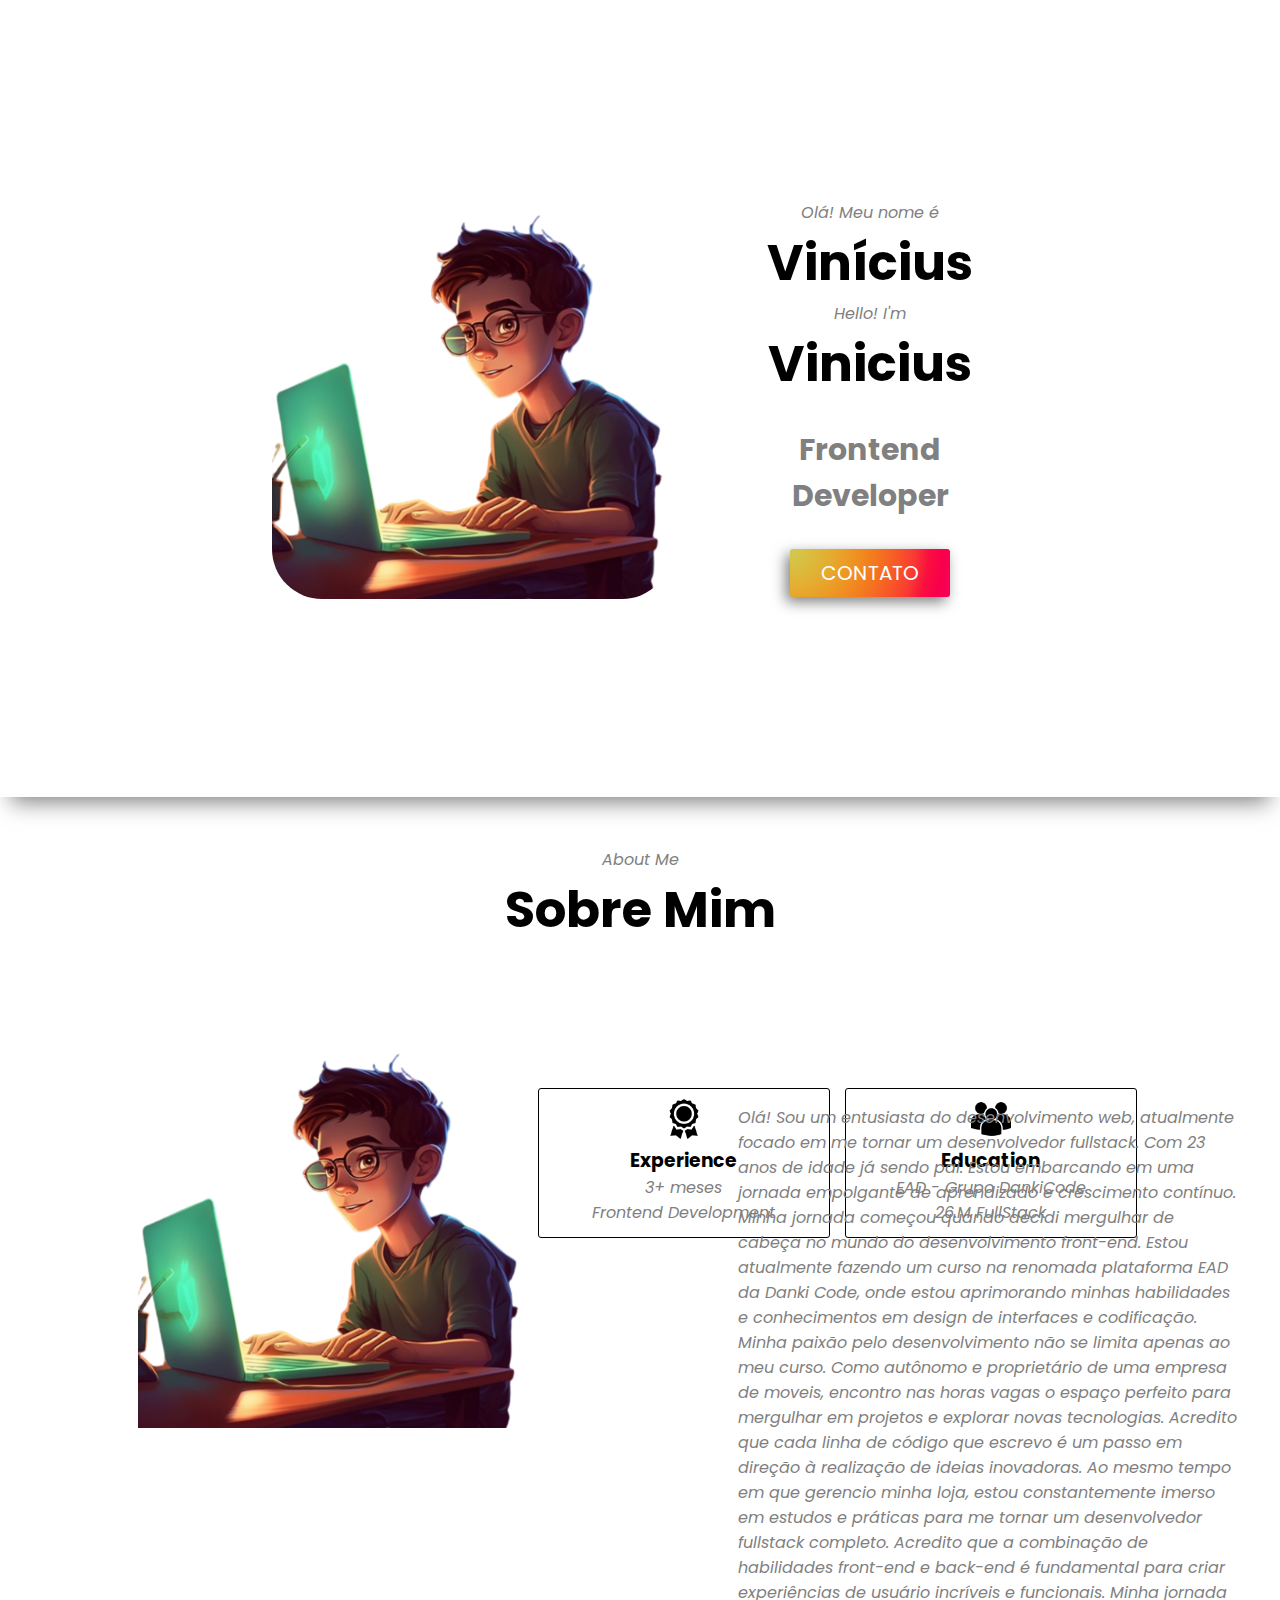
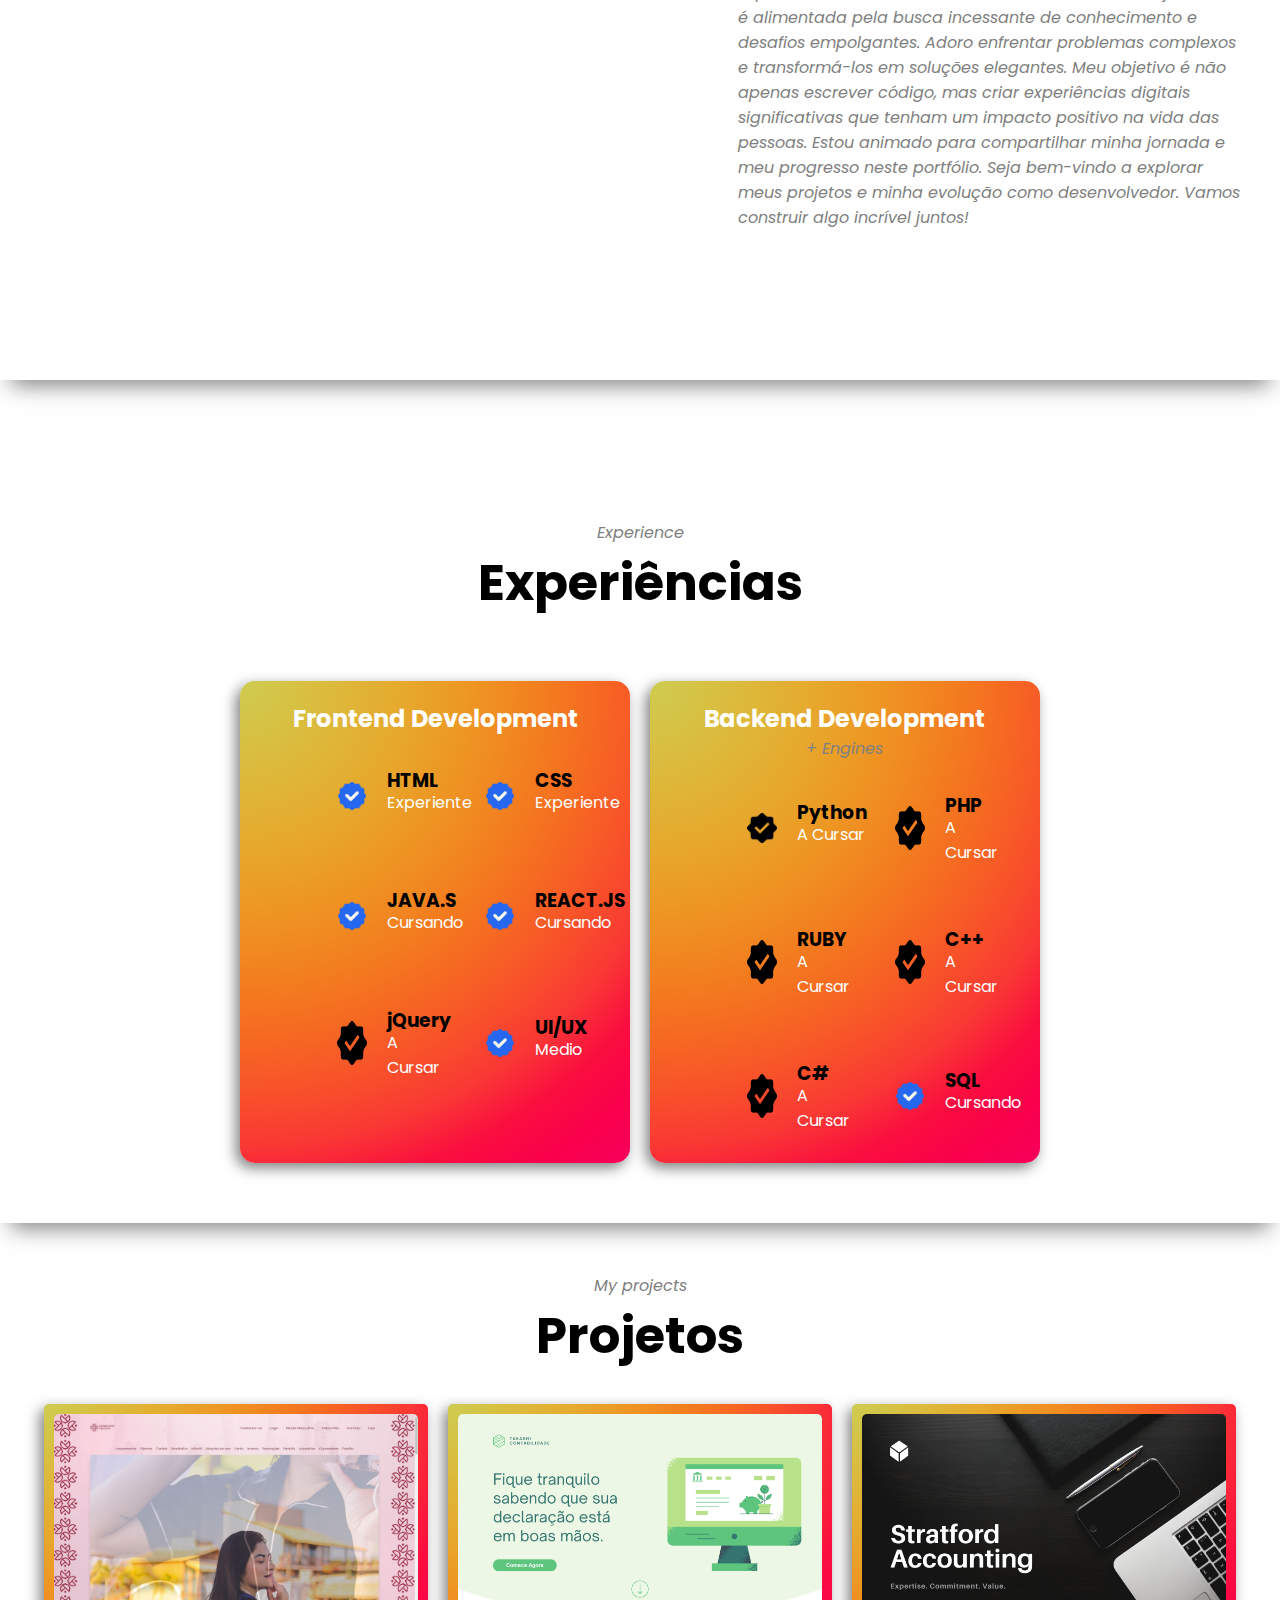
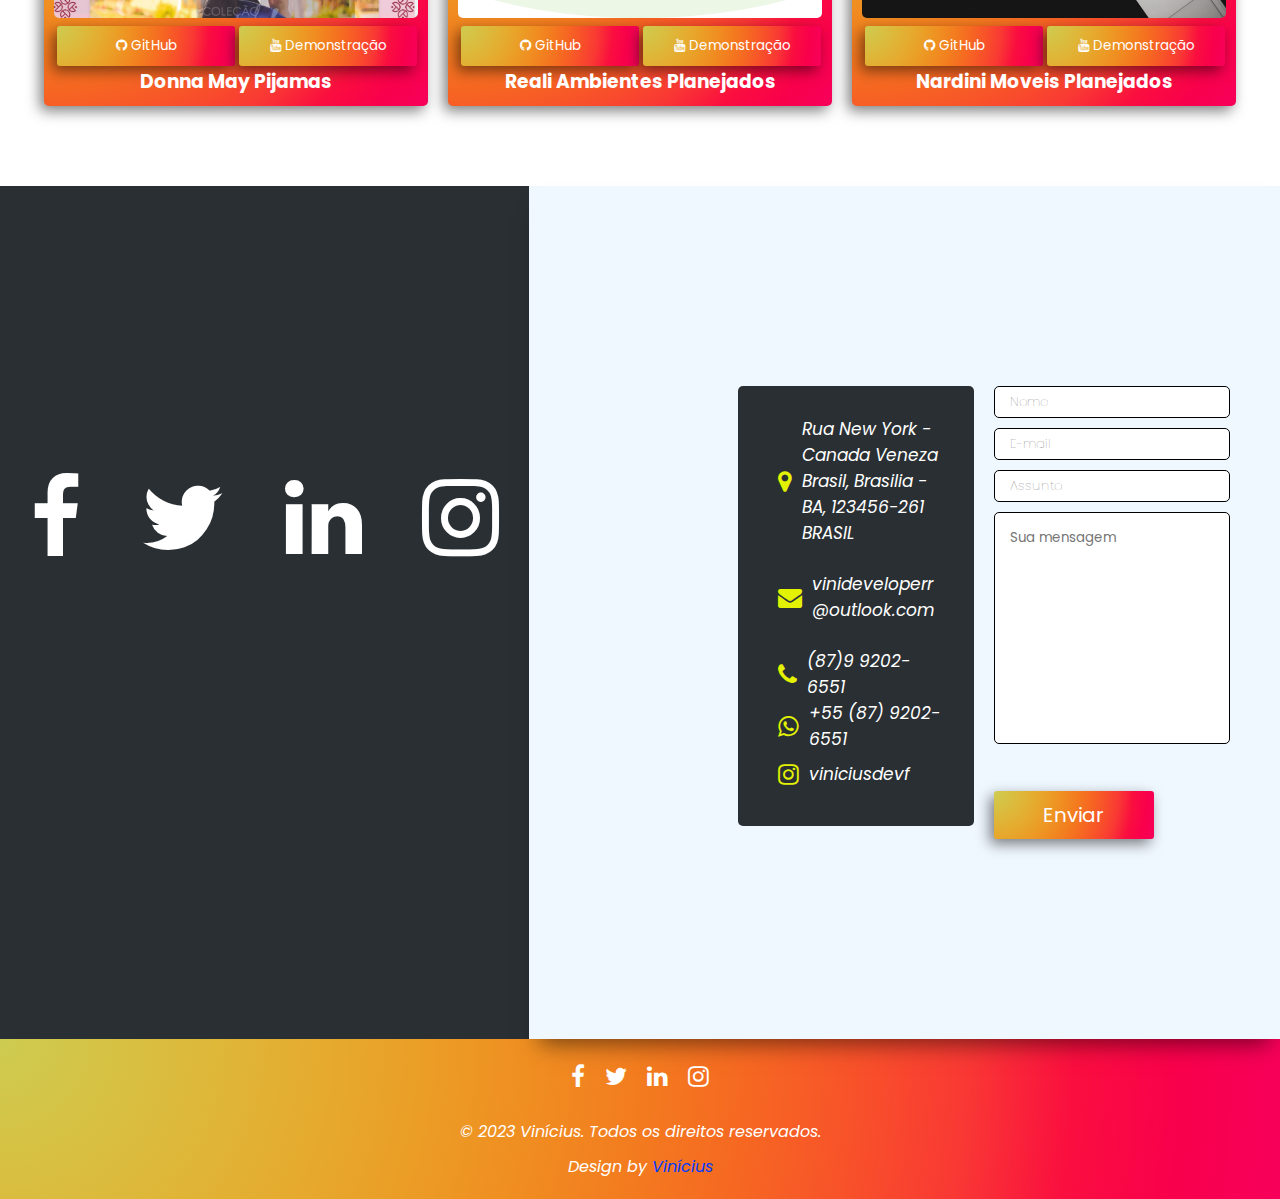
<file: index.html>
<!DOCTYPE html>
<html lang="pt-br">
    <head>
        <meta charset="UTF-8">
        <meta name="viewport" content="width=device-width, initial-scale=1.0">
        <link rel="shortcut icon" href="img/code2.png" type="image/x-icon">
        <link rel="stylesheet" href="https://cdnjs.cloudflare.com/ajax/libs/font-awesome/4.7.0/css/font-awesome.css" integrity="sha512-5A8nwdMOWrSz20fDsjczgUidUBR8liPYU+WymTZP1lmY9G6Oc7HlZv156XqnsgNUzTyMefFTcsFH/tnJE/+xBg==" crossorigin="anonymous" referrerpolicy="no-referrer" />
        <link rel="stylesheet" href="css/style.css">
        <title>Bem-Vindo ao meu portfólio</title>
    </head>
    <!-- se gostou passa no meu canal no youtube e deixa seu feedback -->
    <body>
        

        <section class="container"><!-- Body one -->
            <div class="animation-container"><!-- Img Animate -->
                <img src="img/vini.png" alt="">
            </div>
            <div class="bodytwo-text"><!-- Text -->
                <p>Olá! Meu nome é</p>
                <h1>Vinícius</h1>
                <p>Hello! I'm </p>
                <h1>Vinicius</h1><br>
                <h5>Frontend Developer</h5>
                <button class="btn"><a href="#contato">CONTATO</a></button>
            </div> 
        </section>

        <section id="about" class="about"><!-- Body two -->
            <p class="about-paragrafo">About Me</p>
            <h1>Sobre Mim</h1><!-- Titles -->   
            <div class="about-mim-pai">
                <div class="about-mim-filho">
                    <div class="about-img"><!-- Img Left -->
                        <img src="img/vini.png" alt="">
                    </div>
                    <div class="about-card-esq"><!-- cards -->
                        <img class="img-card" src="img/medal.png" alt="">
                        <h3>Experience</h3>
                        <p>3+ meses <br>Frontend Development</p>
                    </div>
                    <div class="about-card-esq">
                        <img class="img-card" src="img/people.png" alt="">
                        <h3>Education</h3>
                        <p>EAD - Grupo DankiCode <br> 26.M FullStack</p>
                    </div>
                </div>
                <div class="about-text"><!-- Text bottom -->
                    <p>
                        Olá! Sou um entusiasta do desenvolvimento web, atualmente focado em me tornar um desenvolvedor fullstack. Com 23 anos de idade já sendo pai. Estou embarcando em uma jornada empolgante de aprendizado e crescimento contínuo.
                        Minha jornada começou quando decidi mergulhar de cabeça no mundo do desenvolvimento front-end. Estou atualmente fazendo um curso na renomada plataforma EAD da Danki Code, onde estou aprimorando minhas habilidades e conhecimentos em design de interfaces e codificação.
                        Minha paixão pelo desenvolvimento não se limita apenas ao meu curso. Como autônomo e proprietário de uma empresa de moveis, encontro nas horas vagas o espaço perfeito para mergulhar em projetos e explorar novas tecnologias. Acredito que cada linha de código que escrevo é um passo em direção à realização de ideias inovadoras.
                        Ao mesmo tempo em que gerencio minha loja, estou constantemente imerso em estudos e práticas para me tornar um desenvolvedor fullstack completo. Acredito que a combinação de habilidades front-end e back-end é fundamental para criar experiências de usuário incríveis e funcionais.
                        Minha jornada é alimentada pela busca incessante de conhecimento e desafios empolgantes. Adoro enfrentar problemas complexos e transformá-los em soluções elegantes. Meu objetivo é não apenas escrever código, mas criar experiências digitais significativas que tenham um impacto positivo na vida das pessoas.
                        Estou animado para compartilhar minha jornada e meu progresso neste portfólio. Seja bem-vindo a explorar meus projetos e minha evolução como desenvolvedor. Vamos construir algo incrível juntos!
                    </p>
                </div>
            </div>
        </section>

        <section id="experience" class="experience"><!-- Body three -->
            <p class="about-paragrafo">Experience</p>
            <h1>Experiências</h1><!-- Titles -->
            <div class="experience-container">
                <div class="experience-pai"><!-- Box father -->
                    <div class="experience-filho"><!-- Box son -->
                        <h2 class="text-title-card">Frontend Development</h2>
                        <div class="article-container"><!-- box child -->
                            <article>
                                <img src="img/checklist.png" alt="">
                                <div>
                                    <h3>HTML</h3>
                                    <p>Experiente</p>
                                </div>
                            </article>
                            <article>
                                <img src="img/checklist.png" alt="">
                                <div>
                                    <h3>CSS</h3>
                                    <p>Experiente</p>
                                </div>
                            </article>
                            <article>
                                <img src="img/checklist.png" alt="">
                                <div>
                                    <h3>JAVA.S</h3>
                                    <p>Cursando</p>
                                </div>
                            </article>
                            <article>
                                <img src="img/checklist.png" alt="">
                                <div>
                                    <h3>REACT.JS</h3>
                                    <p>Cursando</p>
                                </div>
                            </article>
                            <article>
                                <img src="img/checked.png" alt="">
                                <div>
                                    <h3>jQuery</h3>
                                    <p>A Cursar</p>
                                </div>
                            </article>
                            <article>
                                <img src="img/checklist.png" alt="">
                                <div>
                                    <h3>UI/UX</h3>
                                    <p>Medio</p>
                                </div>
                            </article>
                        </div>
                    </div><!-- box one and two -->
                    <div class="experience-filho"><!-- Box son -->
                        <h2 class="text-title-card">Backend Development</h2>
                        <p>+ Engines</p>
                        <div class="article-container"><!-- Box child -->
                            <article>
                                <img src="img/checked.png" alt="">
                                <div>
                                    <h3>Python</h3>
                                    <p>A Cursar</p>
                                </div>
                            </article>
                            <article>
                                <img src="img/checked.png" alt="">
                                <div>
                                    <h3>PHP</h3>
                                    <p>A Cursar</p>
                                </div>
                            </article>
                            <article>
                                <img src="img/checked.png" alt="">
                                <div>
                                    <h3>RUBY</h3>
                                    <p>A Cursar</p>
                                </div>
                            </article>
                            <article>
                                <img src="img/checked.png" alt="">
                                <div>
                                    <h3>C++</h3>
                                    <p>A Cursar</p>
                                </div>
                            </article>
                            <article>
                                <img src="img/checked.png" alt="">
                                <div>
                                    <h3>C#</h3>
                                    <p>A Cursar</p>
                                </div>
                            </article>
                            <article>
                                <img src="img/checklist.png" alt="">
                                <div>
                                    <h3>SQL</h3>
                                    <p>Cursando</p>
                                </div>
                            </article>
                        </div>
                    </div>
                </div>
            </div>
        </section>    

        <section id="projects" class="projects"><!-- Body four -->
            <p class="about-paragrafo">My projects</p>
            <h1>Projetos</h1>
            <div class="center">
                <div class="container-slider">
                    <div class="container-slider-single">
                        <img class="imagen-cards" src="img/projeto1.JPG" />
                        <div class="button-card">
                            <button  type="button" class="bt-cards-projeto"><a href="https://github.com/ViniciusDev23/may-pijamas.git"><i class="fa fa-github" aria-hidden="true"></i> GitHub</a></button>
                            <button  type="button" class="bt-cards-projeto"><a href="https://youtu.be/OkYo4DtPcww"><i class="fa fa-youtube" aria-hidden="true"></i> Demonstração</a></button>
                        </div>
                        <h3>Donna May Pijamas</h3>
                    </div>
                    <div class="container-slider-single">
                        <img class="imagen-cards" src="img/card1.png" />
                        <div class="button-card">
                            <button  type="button" class="bt-cards-projeto"><a href="#"><i class="fa fa-github" aria-hidden="true"></i> GitHub</a></button>
                            <button  type="button" class="bt-cards-projeto"><a href="https://youtu.be/OkYo4DtPcww"><i class="fa fa-youtube" aria-hidden="true"></i> Demonstração</a></button>
                        </div>
                        <h3>Reali Ambientes Planejados</h3>
                    </div>
                    <div class="container-slider-single">
                        <img class="imagen-cards" src="img/card3.png" />
                        <div class="button-card">
                            <button  type="button" class="bt-cards-projeto"><a href="#"><i class="fa fa-github" aria-hidden="true"></i> GitHub</a></button>
                            <button  type="button" class="bt-cards-projeto"><a href="https://youtu.be/OkYo4DtPcww"><i class="fa fa-youtube" aria-hidden="true"></i> Demonstração</a></button>
                        </div>
                        <h3>Nardini Moveis Planejados</h3>
                    </div>
                </div>
            </div>
        </section>

        <section id="contato" class="contato"><!-- Body Five -->
            <div class="contato-pai">
                <div class="social-icons">
                    <a class="face" href="#"><i class="fa fa-facebook"></i></a>
                    <a class="twitter" href="#"><i class="fa fa-twitter"></i></a>
                    <a class="linkedin" href="#"><i class="fa fa-linkedin"></i></a>
                    <a class="insta" href="#"><i class="fa fa-instagram"></i></a>
                </div>
                <!-- <div class="img"> OPICIONAL ESSAS IMAGENS
                    <img src="img/code6.png" alt="">
                    <img src="img/code11.png" alt="">
                    <img src="img/code5.png" alt="">
                    <img src="img/code9.png" alt="">
                </div> -->
            </div>
            <div class="container">
                <div class="contato-info" style="background-color: aliceblue;">
                    <div class="left-side">
                        <div >
                            <i class="fa fa-map-marker"></i>
                            <p>Rua New York - Canada Veneza Brasil, Brasilia - BA, 123456-261 BRASIL</p>
                        </div>
                        <br>
                        <div>
                            <i class="fa fa-envelope" aria-hidden="true"></i>
                            <a href="#"><p>vinideveloperr <br> @outlook.com</p></a>
                        </div>
                        <br>
                        <div>
                            <i class="fa fa-phone" aria-hidden="true"></i>
                            <a href="#"><p> (87)9 9202-6551</p></a>
                        </div>
                        <div>
                            <i class="fa fa-whatsapp" aria-hidden="true"></i>
                            <a href="#"><p>+55 (87) 9202-6551</p></a>
                        </div>  
                        <div>
                            <i class="fa fa-instagram" aria-hidden="true"></i>
                            <a href="#"><p>viniciusdevf</p></a>
                        </div>  
                    </div>
                    <!--FIM CONTATO E LOCALIZAÇÃO -->
                    <div class="right-side">
                        <form class="mob-form-500" action="">
                            <input type="text" placeholder="Nome" required>
                            <input type="text" placeholder="E-mail" required>
                            <input type="text" placeholder="Assunto" required>
                            <textarea cols="30" rows="10" placeholder="Sua mensagem" required></textarea>
                            <button type="submit" class="btn" id="enviar">Enviar</button><!-- Alerta não fuciona se tive link "a" no botão -->
                        </form>
                    </div>
                </div>
            </div>
        </section>

        <section class="contato-mob"><!-- invisivel para descktop, apenas mobile!! -->
            <p class="about-paragrafo">Contact</p>
            <h1>contato</h1>
            <div class="contato-mob-pai">
                <div class="formulario">
                    <form action="">
                        <input type="text" placeholder="Nome" required>
                        <input type="text" placeholder="E-mail" required>
                        <input type="number" placeholder="Telefone" required>
                        <textarea cols="30" rows="10" placeholder="Sua mensagem" required></textarea>
                        <button type="submit" class="btn" id="enviar">Enviar</button>
                    </form>
                </div>
            </div>
        </section>
    
        <footer><!-- End of site -->
            <div class="footer-content">
                <div class="social">
                    <a href="#"><i class="fa fa-facebook"></i></a>
                    <a href="#"><i class="fa fa-twitter"></i></a>
                    <a href="#"><i class="fa fa-linkedin"></i></a>
                    <a href="#"><i class="fa fa-instagram"></i></a>
                </div>
                <div class="footer-links">
                    <p>&copy; 2023 Vinícius. Todos os direitos reservados.</p>
                    <p>Design by <a class="ds-by" href="https://wa.me/87992026551">Vinícius</a></p>
                </div>
            </div>
        </footer>

        <script src="js/main.js"></script>
        <script src="jquery.js"></script>
        <script src="slick.min.js"></script>
    </body>
</html>
</file>
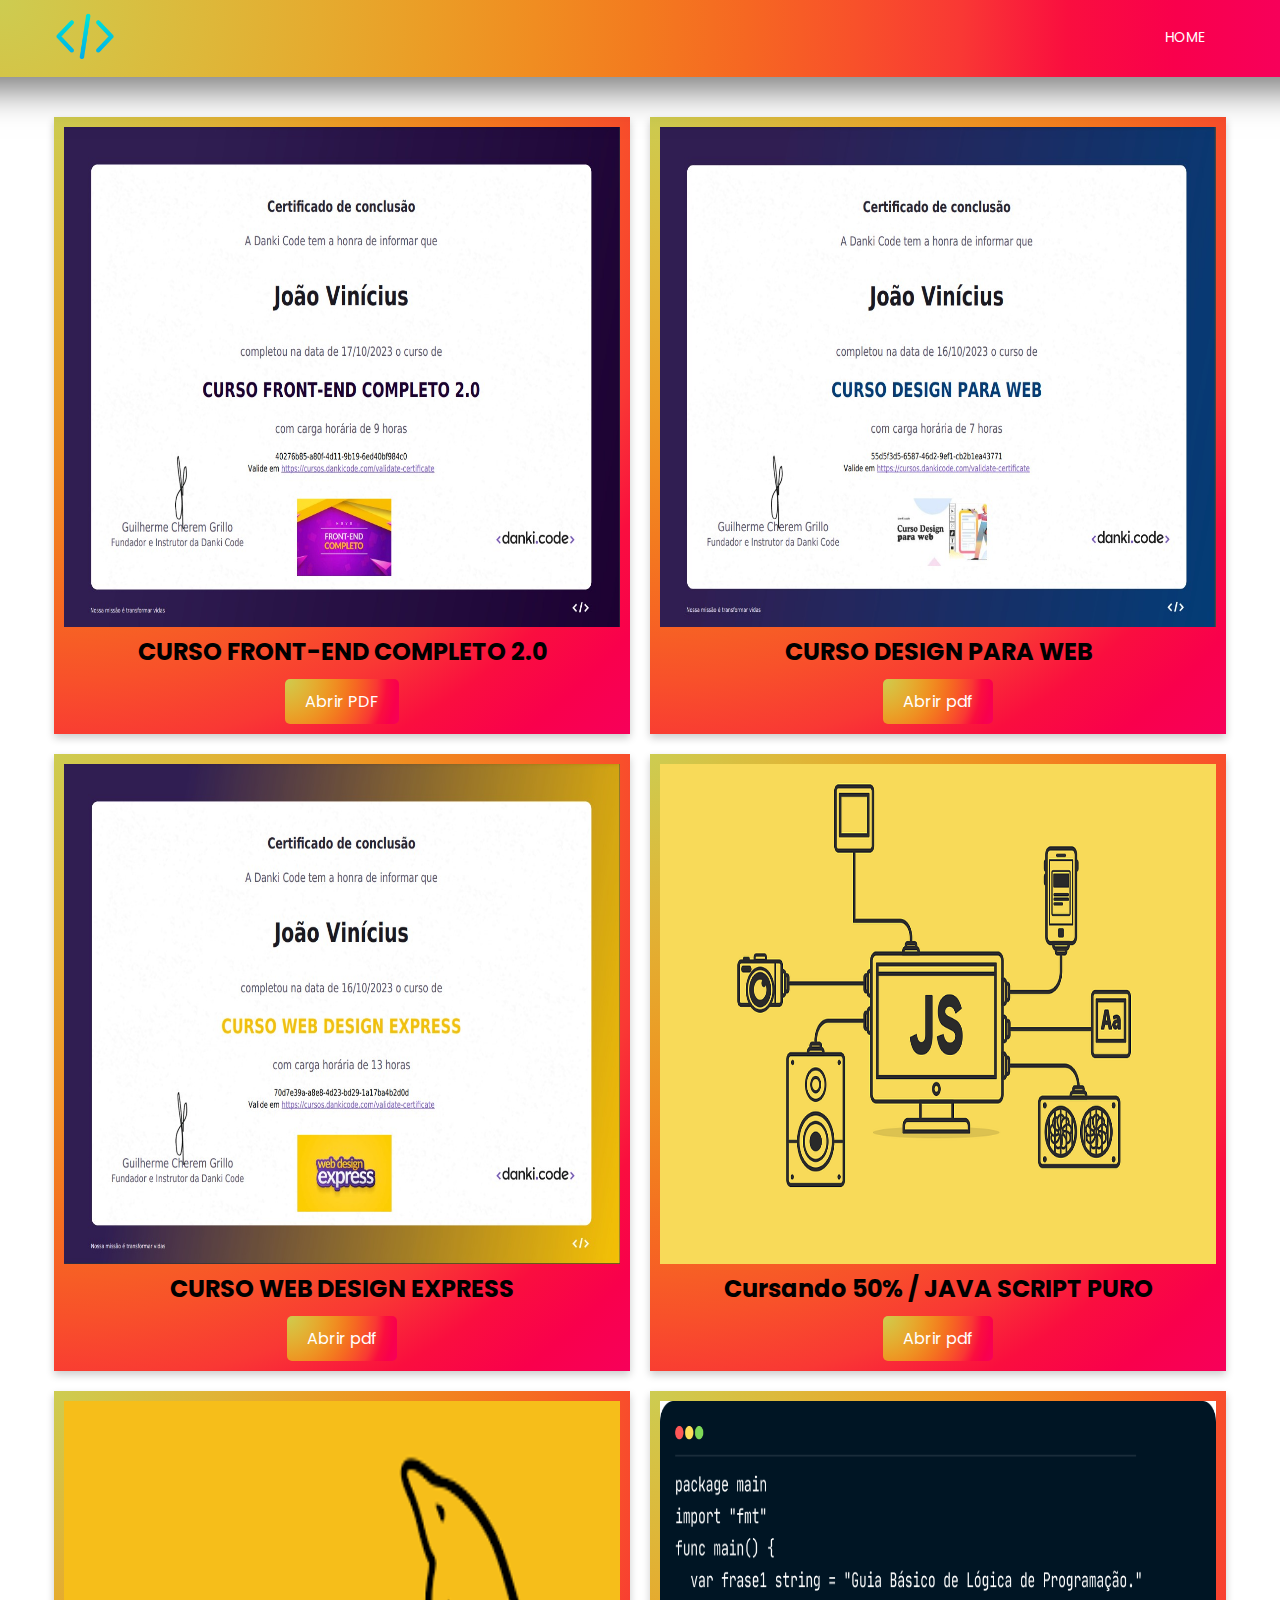
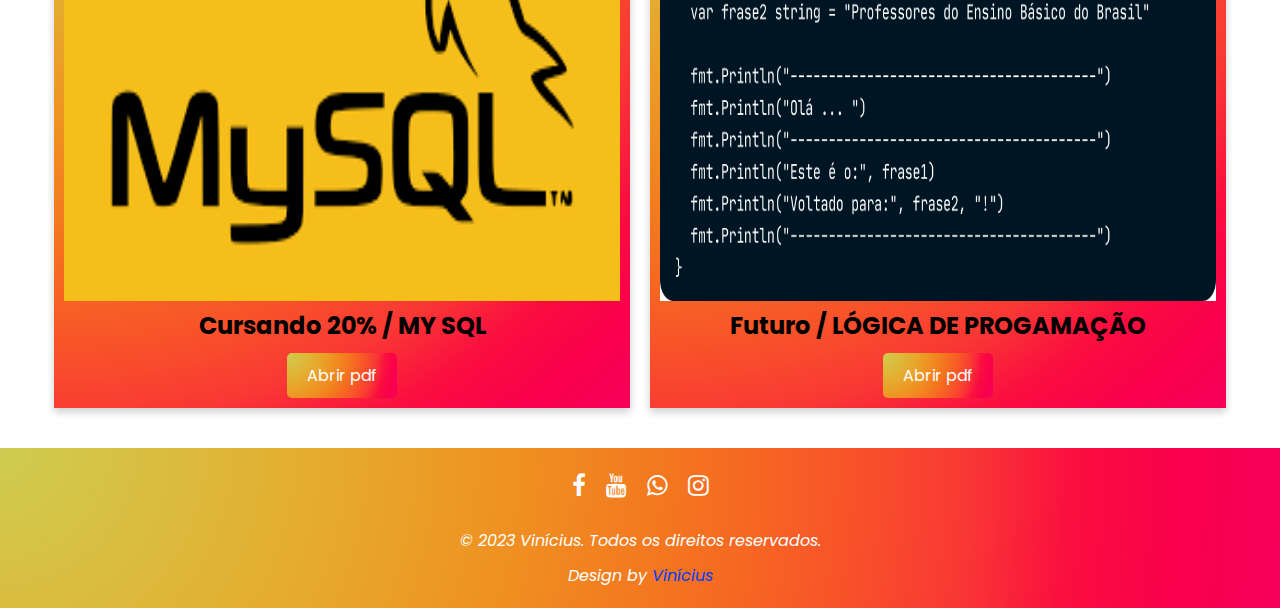
<file: certificados.html>
<!DOCTYPE html>
<html lang="pt-br">
    <head>
        <meta charset="UTF-8">
        <meta name="viewport" content="width=device-width, initial-scale=1.0">
        <link rel="shortcut icon" href="img/code2.png" type="image/x-icon">
        <link rel="stylesheet" href="https://cdnjs.cloudflare.com/ajax/libs/font-awesome/4.7.0/css/font-awesome.css" integrity="sha512-5A8nwdMOWrSz20fDsjczgUidUBR8liPYU+WymTZP1lmY9G6Oc7HlZv156XqnsgNUzTyMefFTcsFH/tnJE/+xBg==" crossorigin="anonymous" referrerpolicy="no-referrer" />
        <link rel="stylesheet" href="css/style.css">
        <title>Certificados</title>
    </head>
    <style>
         /* Estilos para os cards */
         header{
            position: relative;
         }
        .card-pai{
            margin: 30px 0;
            width: 100%;
            display: flex;
            justify-content: center;
            align-items: center;
            flex-wrap: wrap;
        }
        .card {
            background-image: radial-gradient(circle at 0% 0%, #cdcc51 0, #d6c244 8.33%, #deb739 16.67%, #e5ab2f 25%, #eb9d26 33.33%, #f08d21 41.67%, #f37b1f 50%, #f66722 58.33%, #f8512a 66.67%, #f93834 75%, #fa0e3f 83.33%, #f9004c 91.67%, #f7005a 100%);
            width: 45%;
            margin: 10px;
            float: left;
            box-shadow: 0 4px 8px 0 rgba(0, 0, 0, 0.2);
            text-align: center;
            padding: 10px;
        }

        /* Estilos para celular (um card por linha) */
        @media (max-width: 768px) {
            .card {
                width: 90%;
                margin: 10px auto;
                float: none;
            }
        }

        /* Estilos para o botão PDF */
        .bt-pdf{
            display: inline-block;
            padding: 10px 20px;
            background-image: radial-gradient(circle at 0% 0%, #cdcc51 0, #d6c244 8.33%, #deb739 16.67%, #e5ab2f 25%, #eb9d26 33.33%, #f08d21 41.67%, #f37b1f 50%, #f66722 58.33%, #f8512a 66.67%, #f93834 75%, #fa0e3f 83.33%, #f9004c 91.67%, #f7005a 100%);
            color: #fff;
            text-decoration: none;
            border-radius: 5px;
            margin-top: 10px;
        }

        /* Estilos para as imagens */
        .card img {
            width: 100%;
            height: 500px;
        }
      </style>
    <body>
        <header><!-- Head -->
            <a href="index.html"><img src="img/code2.png" alt=""></a><!-- Logo -->
            <div >
                <nav><!-- links -->
                    <ul class="ul">
                        <a href="index.html">HOME</a>
                        <div class="close-icon" onclick="closeMenu()">
                            <i class="fa fa-times-circle" aria-hidden="true"></i> 
                        </div>
                    </ul>
                    <div class="menu-icon" onclick="openMenu()">
                        <i class="fa fa-bars" aria-hidden="true"></i>
                    </div>
                </nav>
            </div>
        </header>

        <div class="card-pai">
            <div class="card">
              <img src="img/certificado1.jpeg" alt="Imagem 1">
              <h2>CURSO FRONT-END COMPLETO 2.0</h2>
              <a class="bt-pdf" href="pdfs/Frontc.pdf">Abrir PDF</a>
            </div>
            <div class="card">
              <img src="img/certificado2.jpeg" alt="Imagem 2">
              <h2>CURSO DESIGN PARA WEB</h2>
              <a class="bt-pdf" href="pdfs/design.pdf">Abrir pdf</a>
            </div>
            <div class="card">
                <img src="img/certificado3.jpeg" alt="Imagem 3">
                <h2>CURSO WEB DESIGN EXPRESS</h2>
                <a class="bt-pdf" href="pdfs/webavc.pdf">Abrir pdf</a>
            </div>
            <div class="card">
                <img src="img/JS.jpg" alt="Imagem 4">
                <h2>Cursando 50% / JAVA SCRIPT PURO</h2>
                <a class="bt-pdf" href="#">Abrir pdf</a>
            </div>
            <div class="card">
                <img src="img/mysql.png" alt="Imagem 5">
                <h2>Cursando 20% / MY SQL</h2>
                <a class="bt-pdf" href="#">Abrir pdf</a>
            </div>
            <div class="card">
                <img src="img/logica.png" alt="Imagem 6">
                <h2>Futuro / LÓGICA DE PROGAMAÇÃO</h2>
                <a class="bt-pdf" href="#">Abrir pdf</a>
            </div>
        </div>

        <footer><!-- End of site -->
            <div class="footer-content">
                <div class="social">
                    <a href=""><i class="fa fa-facebook"></i></a>
                    <a href="https://www.youtube.com/channel/UCbz5vmuFWHDMEfg_5qREMLA"><i class="fa fa-youtube"></i></a>
                    <a href="https://wa.me/87992026551"><i class="fa fa-whatsapp"></i></a>
                    <a href=""><i class="fa fa-instagram"></i></a>
                </div>
                <div class="footer-links">
                    <p>&copy; 2023 Vinícius. Todos os direitos reservados.</p>
                    <p>Design by <a class="ds-by" href="https://wa.me/87992026551">Vinícius</a></p>
                </div>
            </div>
        </footer>
        <script src="js/main.js"></script>
    </body>
</html>
</file>
<file: css/style.css>
@import url('https://fonts.googleapis.com/css2?family=Poppins:ital,wght@0,300;0,400;0,500;0,600;1,300&family=Roboto+Mono:wght@200;300;400;500;600;700&display=swap');
*{
    margin:0;
    padding:0;
    font-family: 'Poppins', sans-serif;
    box-sizing: border-box;
}
/* Start Head */
header{
    background-image: radial-gradient(circle at 0% 0%, #cdcc51 0, #d6c244 8.33%, #deb739 16.67%, #e5ab2f 25%, #eb9d26 33.33%, #f08d21 41.67%, #f37b1f 50%, #f66722 58.33%, #f8512a 66.67%, #f93834 75%, #fa0e3f 83.33%, #f9004c 91.67%, #f7005a 100%);
    box-shadow: 0px -56px 32px 70px rgba(0,0,0,0.5);
    width: 100%;
    display: flex;
    align-items: center;
    justify-content: space-between;
    position: fixed;
    z-index: 999;/* arruma o problema de sobrepor, quando abre o menu os itens da body não aparece. */
}
header img{
    margin-left: 50px;
    width: 70px;
}
header nav ul li {
    display: inline-block;
    padding: 0px 20px;
}
header a{
    text-decoration: none;
}
nav ul{
    margin-right: 50px;/* mexe direto na posição dos botões nav */
    display: flex;
}
nav ul a{
    color: white;
    margin: 0 25px;
    text-transform: uppercase;
    font-size: 14px;
    display: block;
    text-decoration: none;
}
nav ul a:not(.btn)::after{
    content: "";
    background-color: white;
    height: 3px;
    width: 0%;
    display: block;
    margin: 0 auto;
    transition: 0.3s;
}
nav ul a:hover::after{
    width: 100%;
}
nav .menu-icon{
    cursor: pointer;
    font-size: 25px;
    color: white;
    display: none;
}
nav .close-icon{
    display: none;
    font-size: 30px;
    color: white;
}
/* Start body one */
.animated-link {
    position: relative;
    color: black;
    text-decoration: none;
    transition: color 0.3s;
}
.animated-link::before {
    content: "";
    position: absolute;
    width: 100%;
    height: 2px;
    bottom: 0px;
    left: 0;
    transform: scaleX(0); /* Começa com largura zero */
    transform-origin: left;
    transition: transform 0.3s ease;
}
.animated-link:hover {
    color: #e74c3c;
}
.animated-link:hover::before {
    transform: scaleX(1); /* Expandindo para largura total */
}
.container{
    box-shadow: 0px 16px 21px -11px rgba(0,0,0,0.5);
    width: 100%;
    height: auto;
    display: flex;
    align-items: center;
    justify-content: space-between;
}
.btn{
    background-image: radial-gradient(circle at 0% 0%, #cdcc51 0, #d6c244 8.33%, #deb739 16.67%, #e5ab2f 25%, #eb9d26 33.33%, #f08d21 41.67%, #f37b1f 50%, #f66722 58.33%, #f8512a 66.67%, #f93834 75%, #fa0e3f 83.33%, #f9004c 91.67%, #f7005a 100%);
    width: 10rem;
    height: 3rem;
    box-shadow: -4px 5px 14px 0px rgba(0,0,0,0.5);
    border: none;
    text-decoration: none;
    font-size: 20px;
    margin: 30px 0px 200px 0px;
    border-radius: 3px;
}
.bodytwo-text{
    text-align: center;
    width: 20%;
    margin: 200px 22% 0px 0px;
}
h1{
    font-size: 50px;
}
h5{
    color: gray;
    font-size: 30px;
}
p{
    font-style: italic;
    color: gray;
}
a{  
    color: white;
    text-decoration: none;
}
.animation-container {
    position: relative;
    width: 400px;
    height: 400px;
    margin-left: 15%;
}

.animation-container img {
    border-radius: 50px;
    margin-left: 80px;
    position: absolute;
    width: 100%;
    height: 100%;
    animation: moveUpDown 2s infinite alternate;
}
/* Start Body two */
.about{
    text-align: center;
    width: 100%;
    box-shadow: 0px 16px 21px -11px rgba(0,0,0,0.5);
}
.about-paragrafo{
    padding-top: 50px;
}
.about-mim-pai{
    width: 80%;
    margin: 90px auto;
    padding: 0px 0px 50px 0px;
}
.about-img{
    margin: 0 10px;
    width: 40%;
}
.about-img img{
    width: 100%;
}
.about-mim-filho{
    display: flex;
}
.about-card-esq{
    width: 30%;
    height: 150px;
    border-radius: 3px;
    margin: 50px 15px 0px 0px;
    border: solid 1px;
}
.about-card-esq img{
    width: 40px;
    padding-top: 10px;
}
.about-text{/* mexe no direto no texto abaixo de experiencias */
    margin: -330px 0px 100px 600px;
    width: 50%;
    text-align: left;
}
.about-text p{/* afasta da imagem lateral esquerda */
    margin-left: 10px;
}
/* Start Body three */
.experience{
    text-align: center;
    width: 100%;
    box-shadow: 0px 16px 21px -11px rgba(0,0,0,0.5);
}
.experience-container{
    display: flex;
    margin: 0px auto;
    padding: 50px 0;
    width: 80%;
}
.experience-pai{
    display: flex;
    margin: 10px auto;
    width: 80%;
}
.experience-filho{
    background-image: radial-gradient(circle at 0% 0%, #cdcc51 0, #d6c244 8.33%, #deb739 16.67%, #e5ab2f 25%, #eb9d26 33.33%, #f08d21 41.67%, #f37b1f 50%, #f66722 58.33%, #f8512a 66.67%, #f93834 75%, #fa0e3f 83.33%, #f9004c 91.67%, #f7005a 100%);
    box-shadow: -4px 5px 14px 0px rgba(0,0,0,0.5);
    border-radius: 15px;
    margin: 0px 10px;
    width: 50%;
}
.text-title-card{
    margin-top: 20px;
}
.article-container{
    margin: 0px 10px;
}
article img{
    width: 30px;
    margin: 15px 20px;
}
article{
    width: 40%;
    height: auto;
    display: flex;
    text-align: left;
    padding: 30px;
}
.article-container{
    display: flex;
    flex-wrap: wrap;
    justify-content: center;
    align-items: center;
}
article p{
    color: white;
    font-style: normal;
}
article h3{
    margin-bottom: -5px;
}
.experience h2{
    color: white;
    font-style: normal;
}
/* Start Body four */
.projects{
    text-align: center;
}
.center{
    margin-top: 30px;
}
.container-slider{
    display: flex;
    align-items: center;
    justify-content: center;
}
.container-slider-single img {
    width: 100%;
    height: auto;
    border-radius: 5px;
    transition: transform 0.3s ease, opacity 0.3s ease;
}

.container-slider-single img:hover {
    transform: scale(1.1); /* Aumenta a imagem em 10% quando o mouse passa por cima */
    opacity: 0.5 ; /* Reduz a opacidade para criar um efeito de destaque */
}
.container-slider-single{
    width: 20%;
    float: left;
    background-color: #f1f2ff;/* muda a cor do background do card */
    text-align: center;
    margin:0px 10px 80px 10px;
    border-radius:5px;
}
.button-card{
    width: 100%;
    display:flex;
    margin: 1px;
}

.bt-cards-projeto{
    width: 49%;
    margin: 0 2px;
    padding: 10px 0;
    border-radius: 3px;
    border: none;
    background-image: radial-gradient(circle at 0% 0%, #cdcc51 0, #d6c244 8.33%, #deb739 16.67%, #e5ab2f 25%, #eb9d26 33.33%, #f08d21 41.67%, #f37b1f 50%, #f66722 58.33%, #f8512a 66.67%, #f93834 75%, #fa0e3f 83.33%, #f9004c 91.67%, #f7005a 100%);
    box-shadow: -4px 5px 14px 0px rgba(0,0,0,0.5);
    color: white;
    cursor: pointer;
}
.container-slider-single p{
    margin:15px 0;
    font-size: 14px;
}
.slick-slide {
    margin-left:27px;
}
.slick-list {
    margin-left:-27px;
   
}
/****SLICK SLIDER****/
.slick-dotted ul{
    display: block;
	list-style-type: none;
	text-align: center;
	position: relative;
	top:30px;
}

.slick-dotted li{
	display: inline-block;
	margin: 0 7px;
}

.slick-dotted button:focus{
	outline: 0;
}

.slick-dotted li button{
	width: 16px;
	height: 25px;
	border-radius: 8px;
	color: #d8d8d8;
	border-width: 0;
	background: #d8d8d8;
	opacity: 1;
	cursor: pointer;
}

li.slick-active button{
	background: #373855;
	color: #373855;
}

.slick-slide:focus { 
    outline: none; 
}
.container-slider-single {
    width: 30%;
    padding: 10px;
    background-image: radial-gradient(circle at 0% 0%, #cdcc51 0, #d6c244 8.33%, #deb739 16.67%, #e5ab2f 25%, #eb9d26 33.33%, #f08d21 41.67%, #f37b1f 50%, #f66722 58.33%, #f8512a 66.67%, #f93834 75%, #fa0e3f 83.33%, #f9004c 91.67%, #f7005a 100%);
    box-shadow: -4px 5px 14px 0px rgba(0,0,0,0.5);
    color: white;
    border: none;
    cursor: pointer;
}
/* Start Body five */
.contato{ /* Section da direita */
    display: flex;
    width: 100%;
    background-color: #d9d9d9;
}
.contato-pai{/* Box da esquerda */
    display: block;
    align-items: center;
    justify-content: center;
    background-color: #292f33;
    width: 50%;
}
.img{
    display: flex;
    align-items: center;
    justify-content: center;
}
.img img{
    padding: 0px 30px;
    width: 135px;
}
.box-loc{
    width: 20%;
    background-color: #ffffff;
}
/* Social links */
.social-icons {
    display: flex;
    margin-top: 50%;
    justify-content: center;
    align-items: center;
}
.social-icons a {
    color: #fff;
    font-size: 90px;
    margin: 0 30px;
    transition: color 0.3s ease;
}
.social-icons,.face :hover{
    color: #25D366;
}
.social-icons,.twitter :hover {
    color: #FF0000;
}
.social-icons,.linkedin :hover{
    color: #0e76a8;
}
.social-icons,.insta :hover{
    color:  #FCAF45;
}
/* boxs direita */
.contato-info{
    display: flex;
    justify-content: space-between;
    padding: 200px 0px 0px 160px;
}
.contato-info .left-side{
    width: 40%;
    padding: 30px;
    background-color: #292f33;
    border-radius: 5px;
    margin: 0px 0px 0px 49px;
    height: fit-content;
}
.contato-info .left-side a{
    text-decoration: none;
}
.contato-info .left-side div{
    display: flex;
    align-items: center;
}
.contato-info .left-side div i{
    font-size: 24px;
    margin: 10px;
    color: rgb(226, 242, 2);
}
.contato-info .left-side p{
    font-size: 17px;
    color: white;
}
.contato-info .right-side{
    width: 40%;
    margin: 0px 50px 0px 0px;
}
.contato-info .right-side input{
    display: block;
    width: 100%;
    margin-bottom: 10px;
    height: 30px;
    padding: 15px;
    transition: 0.3s;
    border: 1px solid #000000;
    color: #000000;
    font-weight: lighter;
    border-radius: 5px;
}
.contato-info .right-side input:focus,
.contato-info .right-side textarea:focus{
    border-color: rgb(255, 255, 255);
}
.contato-info .right-side textarea{
    border: 1px solid black;
    color: black;
    border-radius: 5px;
    margin-bottom: 10px;
    padding: 15px;
    width: 100%;
    transition: 0.3s;
    resize: none;
}
.btn{
    color: white;
    background-image: radial-gradient(circle at 0% 0%, #cdcc51 0, #d6c244 8.33%, #deb739 16.67%, #e5ab2f 25%, #eb9d26 33.33%, #f08d21 41.67%, #f37b1f 50%, #f66722 58.33%, #f8512a 66.67%, #f93834 75%, #fa0e3f 83.33%, #f9004c 91.67%, #f7005a 100%);
    width: 10rem;
    height: 3rem;
    box-shadow: -4px 5px 14px 0px rgba(0,0,0,0.5);
    border: none;
    text-decoration: none;
    font-size: 20px;
    margin: 30px 0px 200px 0px;
    border-radius: 3px;
    cursor: pointer;
}
button:hover {
    color: black;
}
/* footer */
footer {
    background-image: radial-gradient(circle at 0% 0%, #cdcc51 0, #d6c244 8.33%, #deb739 16.67%, #e5ab2f 25%, #eb9d26 33.33%, #f08d21 41.67%, #f37b1f 50%, #f66722 58.33%, #f8512a 66.67%, #f93834 75%, #fa0e3f 83.33%, #f9004c 91.67%, #f7005a 100%);
    color: #fff;
    text-align: center;
}
.footer-content {
    display: flex;
    flex-direction: column;
    padding: 20px 0px;
}
.social {
    margin-bottom: 15px;
    display: flex;
    justify-content: center;
}
.social a {
    color: #fff;
    font-size: 24px;
    margin: 0 10px;
    transition: color 0.3s ease;
}
.social a:hover {
    color: #00a0e9;
}
.footer-links p{
    color: white;
    text-align: center;
    margin-top: 10px;
}
.ds-by {
    color: #003cff;
    text-decoration: none;
    transition: color 0.3s ease;
}
a:hover {
    color: black;
}

@media screen and (min-width: 500px){
    /* esconder a section contato mob para tamanho desktop */
    .contato-mob{
        display: none;
    }
}
@keyframes animate {
    0%, 100% {
        background-color: #18e9bf;
    }
    25% {
        background-color: #3422cf;
    }
    50% {
        background-color: #a81ba1;
    }
    75% {
        background-color: #d32828;
    }
}
/* End of Site DESCKTOP*/
@keyframes moveUpDown {
    0% {
        transform: translateY(0);
    }
    100% {
        transform: translateY(-20px); /* Mova para cima 20px */
    }
}
/* MEDIAS */
@media screen and (max-width: 1000px){/* CONFIG PARA TABLET */
    header img{
        width: 50px;
        margin-left: 15px;
    }
    .container{
       width: 100%;
       display: flex;
       flex-direction: column;
    }
    .animation-container{
        display: flex;
        width: 100%;
        margin: 150px 0px 100px 300px;
    }
    .animation-container img{
        width: 50%;
        margin-top: 20px;
    }
    .bodytwo-text{
        display: inline;
        justify-content: center;
        width: 50%;
        margin: -10px 0px 0px 10px;
    }
    /* ABOUT */
    .about{
        width: 100%;
    }
    .about,.about-mim-pai{
        display: flex;
        flex-direction: column;
        justify-content: center;
        align-items: center;
    }
    .about-card-esq{
        width: 50%;
    }
    .about-text{
        width: 90%;
        margin: 50px 0px;       
    }
    /* experiencias */
    .experience{
        width: 100%;
    }
    .experience-container{
        width: 80%;
    }
    .experience-container > .experience-pai{
        width: 100%;
    }
    .article-container{
        width: 95%;
        height: 400px;
        display: flex;
        justify-content: center;
        align-items: center;
    }
    article{
        display: flex;
        justify-content: center;
        align-items: center;
        padding: 0 10px;
        margin-right: 19px;
    }
    /* projetos */
    .projects{
        width: 100%;
    }
    .center{
        width: 80%;
        margin: 20px auto;
    }
    .container-slider{
        width: 100%;
        display: flex;
        justify-content: center;
        align-items: center;
    }
    .container-slider-single{
        width: 100%;
    }
    .container-slider-single img{
        width: 100%;
    }
    .imagen-cards img img{
        width: 100%;
        height: auto;
    }
    .bt-cards{
        width: 100%;
        margin: 5px auto;
        display: flex;
        justify-content: center;
        align-items: center;
    }
    .contato{
        width: 100%;
    }
    .social-icons{
        display: block;
        text-align: center;
        padding: 100px 0px 0px 0px;
    }
    /* contato */
    .container{
        width: 100%;
    }
    .contato-info{
        width: 100%;
        display: block;
    }
    .contato-info > .left-side{
        margin: 10px;
        width: 70%;
    } 
    .contato-info > .right-side{
        margin: 10px;
        width: 70%;
    }
}
/* media para celulares pequenos */
@media screen and (max-width: 500px){/* CONFIG PARA CELULAR */
    .animation-container{
        width: 80%;
    }
    .animation-container img img{
        width: 100px;
        height: auto;
    }
    section #about,.about{
        width: 100%;
    }
    .about-mim-pai{
        width: 80%;  
    }
    .about-mim-filho{
        width: 100%;
        height: auto;
        display: flex;
        justify-content: center;
        align-items: center;
        flex-direction: column;
    }
    .about-img{
        margin-left: -5px;
    }
    .about-card-esq{
        width: 80%;
    }
    /* experiencias */
    #experience,.experience{
        width: 100%;
    }
    .experience-container{
        width: 80%;
    }
    .experience-pai{
        display: flex;
        justify-content: center;
        align-items: center;
        flex-direction: column;
    }
    .experience-filho{
        width: 100%;
        margin: 10px 0;
    }
    /* projetos */
    #projects,.projects{
        box-shadow: -4px 5px 14px 0px rgba(0,0,0,0.5);
        width: 100%;
    } 
    .container-slider{
        display: flex;
        justify-content: center;
        align-items: center;
        flex-direction: column;
    }
    /* contato */
    section #contato,.contato,.contato-pai.container{
        display: none;
    }
    .left-side{
        display: none;
    }
    /* config contato só para mobiles */
    .contato-mob{
        text-align: center;
        width: 100%;
    }
    .contato-mob-pai{
        width: 80%;
        margin: 0 auto;;
    }
    .formulario {
    margin-top: 30px;
    }
    form{
        width: 100%;
        height: auto;
        display: flex;
        flex-direction: column;
    }
    input{
        margin: 10px 0;
        padding: 10px;
    }    
    textarea{
        margin-top: 7px;
        padding: 10px;
    }
}
@media screen and (max-width: 768px){
    header img{
        width: 50px;
        margin-left: 15px;
    }
    .container{
       width: 100%;
       display: flex;
       flex-direction: column;
    }
    .animation-container{
        width: 100%;
        margin: 80px 0px;
        
    }
    .animation-container img{
        width: 60%;
        margin-top: 20px;
    }
    .bodytwo-text{
        width: 90%;
        margin: -10px 0px 0px 10px;
    }
    .about-img{
        display: none;
    }
    /* end mobile body one */
    .forms{
        width: 100%;
    }
    .formulario{
        display: flex;
        flex-direction: column;
    }
    .meu-form{
        width: 100%;
        margin: 20px 0px;
    }
    input{
        border: 1px solid;
        border-radius: 5px;
    }
    textarea{
        border: 1px solid;
        resize: none;
        border-radius: 5px;
    }
    .meu-form button{
        border: 1px solid;
        border-radius: 3px;
    }
    .ul{
        position: fixed;
        top: 0;
        left: 0;
        background-image: radial-gradient(circle at 0% 0%, #cdcc51 0, #d6c244 8.33%, #deb739 16.67%, #e5ab2f 25%, #eb9d26 33.33%, #f08d21 41.67%, #f37b1f 50%, #f66722 58.33%, #f8512a 66.67%, #f93834 75%, #fa0e3f 83.33%, #f9004c 91.67%, #f7005a 100%);
        width: 100%;
        height: 100%;
        flex-direction: column;
        justify-content: center;
        align-items: center;
        clip-path: circle(0.0% at 98% 2%);
        transition: 0.90s;
        z-index: 999;/* arruma o problema de sobrepor, quando abre o menu os itens da body não aparece. */
    }
    .ul.open{
        clip-path: circle(139.7% at 99% 1%);
    }
    .ul a{
        margin: 10px 0;
        font-size: 26px;
    }
    nav .menu-icon{
        padding-right: 15px;
        display: block;
        
    }   
    nav .close-icon{
        display: block;
        position: absolute;
        top: 46px;
        right: 28px;
        color: white;
    }  
    /* Footer mobile */
    .social-icons {
        margin-bottom: 10px;
    }

    .social-icons a {
        font-size: 20px;
        margin: 0 8px;
    }

    .footer-links {
        margin-top: 5px;
    }
    /* Pag sobre mim mobile  */
    .contect{
        display: flex;
        flex-direction: column;
        align-items: center;
        justify-content: center;
        width: 100%;
    }
    .contect,.img img{
        width: 100%;  
    }
}
/* Espero que gostem! */
</file>
